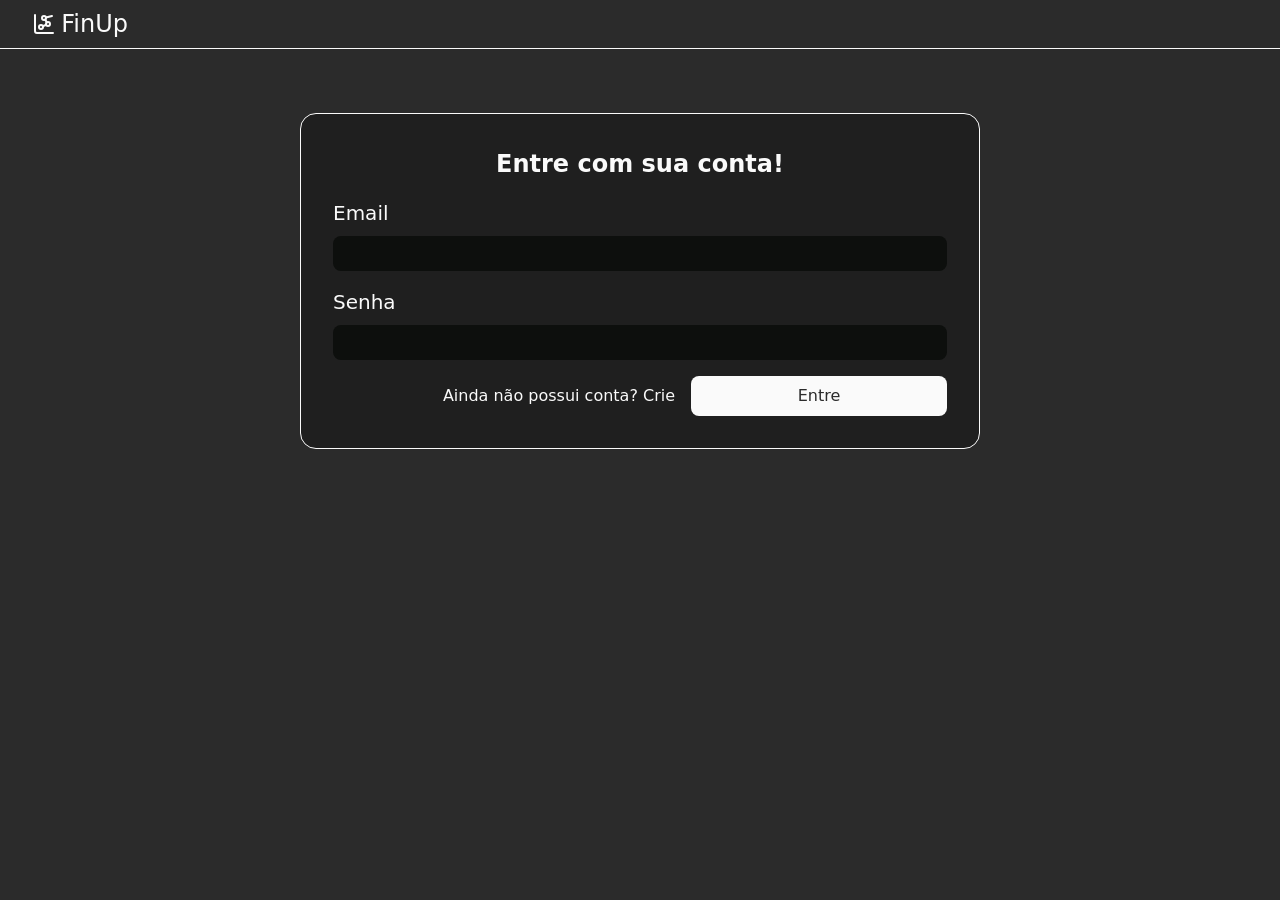
<file: codigo/public/index.html>
<!DOCTYPE html>
<html lang="pt-BR">
  <head>
    <meta charset="UTF-8" />
    <meta name="viewport" content="width=device-width, initial-scale=1.0" />
    <title>FinUp | Início</title>
    <link rel="stylesheet" href="assets/css/globals.css" />
    <link rel="stylesheet" href="assets/css/navbar.css" />
    <link rel="stylesheet" href="assets/css/popup.css" />
    <link rel="stylesheet" href="assets/css/form.css" />
    <link rel="stylesheet" href="assets/css/index.css" />
  </head>
  <body>
    <header class="navbar">
      <nav class="navbar__container">
        <a class="navbar__logo" href="./index.html">
          <svg
            width="24"
            height="24"
            viewBox="0 0 24 24"
            fill="none"
            stroke="currentColor"
            stroke-width="2"
            stroke-linecap="round"
            stroke-linejoin="round"
          >
            <path d="m13.11 7.664 1.78 2.672" />
            <path d="m14.162 12.788-3.324 1.424" />
            <path d="m20 4-6.06 1.515" />
            <path d="M3 3v16a2 2 0 0 0 2 2h16" />
            <circle cx="12" cy="6" r="2" />
            <circle cx="16" cy="12" r="2" />
            <circle cx="9" cy="15" r="2" />
          </svg>

          <span>FinUp</span>
        </a>

        <div class="navbar__content">
          <input id="navbar-menu-toggle" type="checkbox" />

          <ul class="navbar__list">
            <li class="navbar__list__item navbar__list__item--active">
              <a class="navbar__link navbar__link--active" href="./register.html"
                >Registros</a
              >
            </li>
            <li class="navbar__list__item">
              <a class="navbar__link" href="./goals.html">Metas</a>
            </li>
            <li class="navbar__list__item">
              <a class="navbar__link" href="./evolution.html">Evolução</a>
            </li>
          </ul>
        </div>

        <div class="navbar__buttons">
          <button id="logout-button">Sair</button>
          <div class="navbar__menu"></div>
        </div>
      </nav>
    </header>

    <main>
      <button data-popup-id="create-category-popup" class="open-popup">
        Criar Categoria
      </button>
      <button data-popup-id="view-categories-popup" class="open-popup">
        Vizualizar categorias
      </button>
    </main>

    <!-- Popups -->
    <dialog class="popup" id="create-category-popup">
      <button
        data-popup-id="create-category-popup"
        class="close-popup close-popup--icon"
      >
        <svg
          class="icon"
          width="24"
          height="24"
          viewBox="0 0 24 24"
          fill="none"
          stroke="currentColor"
          stroke-width="2"
          stroke-linecap="round"
          stroke-linejoin="round"
        >
          <path d="M18 6 6 18" />
          <path d="m6 6 12 12" />
        </svg>
      </button>

      <form class="form" id="create-category-form" method="post">
        <div class="form__header">
          <h2>Criar Categoria</h2>
        </div>
        <div class="form__field">
          <label class="form__field__label" for="create-category-form--label">
            Título
          </label>
          <input
            class="form__field__input"
            type="text"
            name="label"
            id="create-category-form--label"
            required
          />
        </div>
        <div class="form__field">
          <ul class="form__field__tab">
            <li class="form__field__tab__item">
              <input
                class="form__field__tab__input"
                type="radio"
                name="type"
                id="create-category-form--income"
                checked
              />
              <label
                class="form__field__tab__label"
                for="create-category-form--income"
              >
                Receita
              </label>
            </li>
            <li class="form__field__tab__item">
              <input
                class="form__field__tab__input"
                type="radio"
                name="type"
                id="create-category-form--expense"
              />
              <label
                class="form__field__tab__label"
                for="create-category-form--expense"
              >
                Despesa
              </label>
            </li>
          </ul>
        </div>
        <div class="form__field">
          <label class="form__field__label" for="create-category-form-icon">
            Ícone
          </label>
          <ul data-for="create-category" class="form__field__icons"></ul>
        </div>
        <div class="form__footer">
          <button
            class="close-popup form__cancel"
            data-popup-id="create-category-popup"
            type="reset"
          >
            Cancelar
          </button>

          <button class="close-popup form__submit" type="submit">Criar</button>
        </div>
      </form>
    </dialog>

    <dialog class="popup" id="view-categories-popup">
      <button
        data-popup-id="view-categories-popup"
        class="close-popup close-popup--icon"
      >
        <svg
          class="icon"
          width="24"
          height="24"
          viewBox="0 0 24 24"
          fill="none"
          stroke="currentColor"
          stroke-width="2"
          stroke-linecap="round"
          stroke-linejoin="round"
        >
          <path d="M18 6 6 18" />
          <path d="m6 6 12 12" />
        </svg>
      </button>

      <header class="popup__header">
        <h2>Suas categorias</h2>
      </header>

      <div class="popup__content">
        <ul class="popup__content__list" id="user-categories"></ul>

        <span class="popup__content__empty">
          Você ainda não tem nenhuma categoria
        </span>
      </div>
    </dialog>

    <dialog class="popup" id="edit-category-popup">
      <button
        data-popup-id="edit-category-popup"
        class="close-popup close-popup--icon"
      >
        <svg
          class="icon"
          width="24"
          height="24"
          viewBox="0 0 24 24"
          fill="none"
          stroke="currentColor"
          stroke-width="2"
          stroke-linecap="round"
          stroke-linejoin="round"
        >
          <path d="M18 6 6 18" />
          <path d="m6 6 12 12" />
        </svg>
      </button>

      <form class="form" id="edit-category-form" method="post">
        <div class="form__header">
          <h2>Editar Categoria</h2>
        </div>
        <div class="form__field">
          <label class="form__field__label" for="edit-category-form--label">
            Título
          </label>
          <input
            class="form__field__input"
            type="text"
            name="label"
            id="edit-category-form--label"
            required
          />
        </div>
        <div class="form__field">
          <ul class="form__field__tab">
            <li class="form__field__tab__item">
              <input
                class="form__field__tab__input"
                type="radio"
                name="type"
                id="edit-category-form--income"
                checked
              />
              <label
                class="form__field__tab__label"
                for="edit-category-form--income"
              >
                Receita
              </label>
            </li>
            <li class="form__field__tab__item">
              <input
                class="form__field__tab__input"
                type="radio"
                name="type"
                id="edit-category-form--expense"
              />
              <label
                class="form__field__tab__label"
                for="edit-category-form--expense"
              >
                Despesa
              </label>
            </li>
          </ul>
        </div>
        <div class="form__field">
          <label class="form__field__label" for="edit-category-form-icon">
            Ícone
          </label>
          <ul data-for="edit-category" class="form__field__icons"></ul>
        </div>
        <div class="form__footer">
          <button
            class="close-popup form__cancel"
            data-popup-id="edit-category-popup"
            type="reset"
          >
            Cancelar
          </button>

          <button class="close-popup form__submit" type="submit">Salvar</button>
        </div>
      </form>
    </dialog>

    <script src="assets/js/index.js" type="module"></script>
  </body>
</html>
</file>
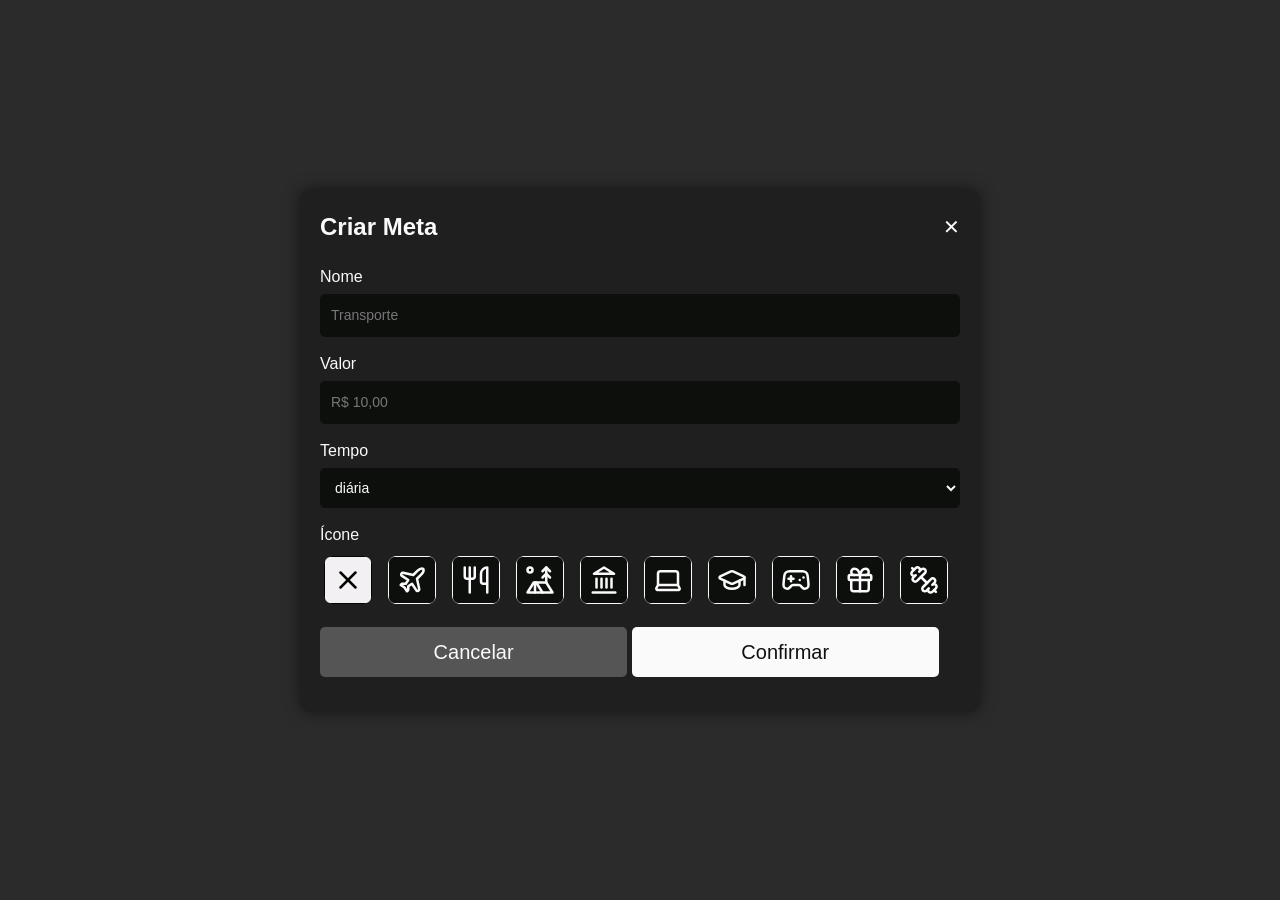
<file: codigo/public/CMetas.html>
<!DOCTYPE html>
<html lang="pt-BR">
  <head>
    <meta charset="UTF-8" />
    <meta name="viewport" content="width=device-width, initial-scale=1.0" />
    <title>FinUp | Criar Meta</title>
    <link rel="stylesheet" href="./assets/css/globals.css" />
    <link rel="stylesheet" href="./assets/css/navbar.css" />
    <link rel="stylesheet" href="./assets/css/form.css" />
    <link rel="stylesheet" href="./assets/css/CMetas.css" />
  </head>
  <body>
    <div class="modal">
      <div class="modal-header">
        <h2>Criar Meta</h2>
        <button class="close-button" onclick="closeModal()">&#x2715;</button>
      </div>

      <form id="metaForm">
        <div class="input-group">
          <label for="nome">Nome</label>
          <input type="text" id="nome" placeholder="Transporte" required />
        </div>

        <div class="input-group">
          <label for="valor">Valor</label>
          <input type="text" id="valor" placeholder="R$ 10,00" required />
        </div>

        <div class="input-group">
          <label for="tempo">Tempo</label>
          <select id="tempo" required>
            <option value="diária">diária</option>
            <option value="semanal">semanal</option>
            <option value="mensal">mensal</option>
          </select>
        </div>

        <div class="input-group">
          <label for="icone">Ícone</label>

          <ul class="form__field__icons"></ul>
        </div>

        <div class="input-group">
          <button type="button" class="cancel-button" onclick="cancel()">
            Cancelar
          </button>
          <button type="submit" class="confirm-button">Confirmar</button>
        </div>
      </form>
    </div>

    <script src="./assets/js/CMetas.js" type="module"></script>
  </body>
</html>
</file>
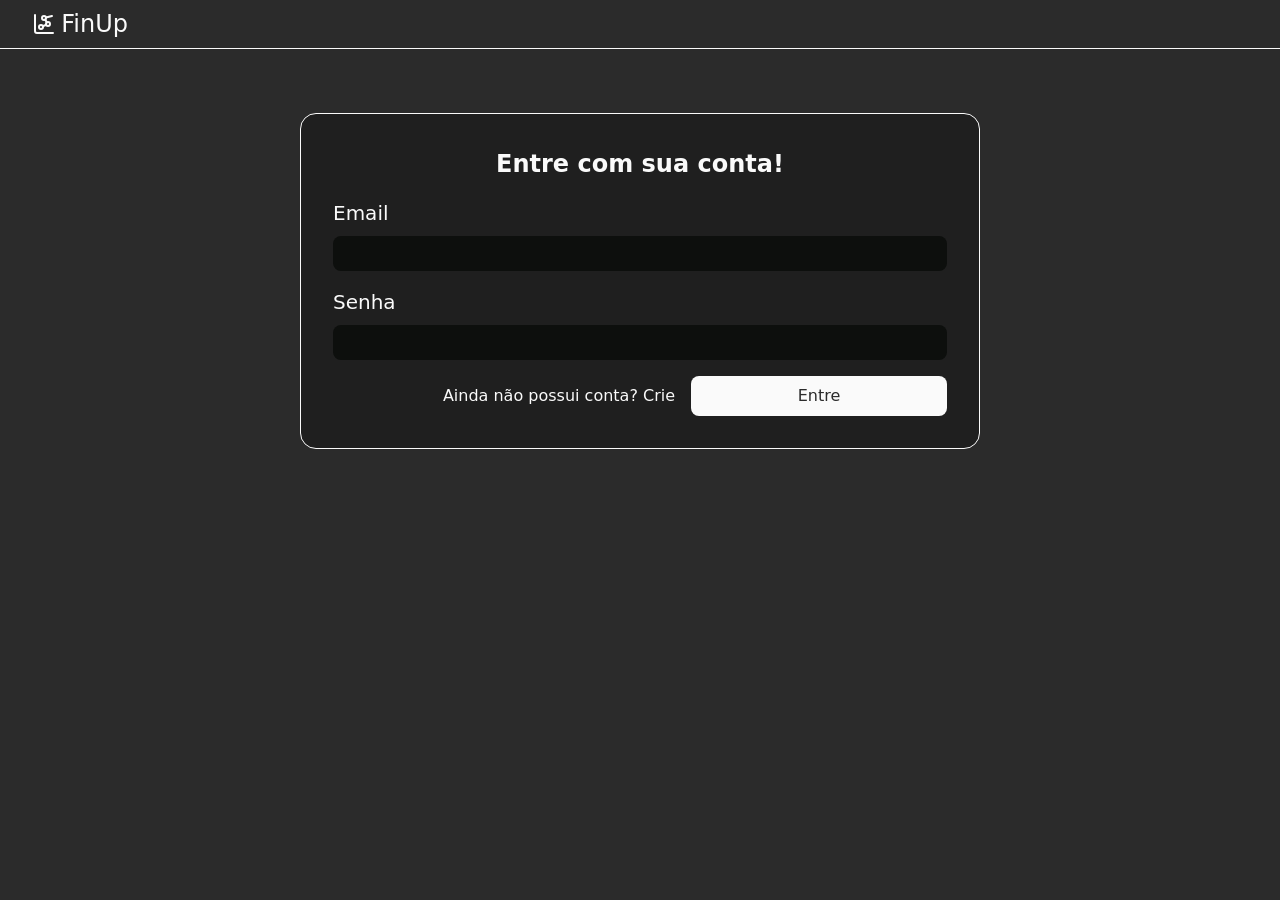
<file: codigo/public/login.html>
<!DOCTYPE html>
<html lang="pt-BR">
  <head>
    <meta charset="UTF-8" />
    <meta name="viewport" content="width=device-width, initial-scale=1.0" />
    <title>FinUp | Login</title>
    <link rel="stylesheet" href="assets/css/globals.css" />
    <link rel="stylesheet" href="assets/css/navbar.css" />
    <link rel="stylesheet" href="assets/css/form.css" />
  </head>
  <body>
    <!-- Navbar -->
    <header class="navbar">
      <nav class="navbar__container">
        <a class="navbar__logo" href="/">
          <svg
            width="24"
            height="24"
            viewBox="0 0 24 24"
            fill="none"
            stroke="currentColor"
            stroke-width="2"
            stroke-linecap="round"
            stroke-linejoin="round"
          >
            <path d="m13.11 7.664 1.78 2.672" />
            <path d="m14.162 12.788-3.324 1.424" />
            <path d="m20 4-6.06 1.515" />
            <path d="M3 3v16a2 2 0 0 0 2 2h16" />
            <circle cx="12" cy="6" r="2" />
            <circle cx="16" cy="12" r="2" />
            <circle cx="9" cy="15" r="2" />
          </svg>

          <span>FinUp</span>
        </a>
      </nav>
    </header>

    <main>
      <div class="card">
        <!-- Login Form -->
        <form class="form" id="login-form" method="post">
          <div class="form__header">
            <h2>Entre com sua conta!</h2>
          </div>
          <div class="form__field">
            <label class="form__field__label" for="email">Email</label>
            <input
              class="form__field__input"
              type="email"
              name="email"
              id="email"
              autocomplete="email"
              required
            />
          </div>
          <div class="form__field">
            <label class="form__field__label" for="password">Senha</label>
            <input
              class="form__field__input"
              type="password"
              name="password"
              id="password"
              autocomplete="current-password"
              required
            />
          </div>
          <div class="form__footer">
            <a href="./register.html">Ainda não possui conta? Crie</a>

            <button class="form__submit" type="submit">Entre</button>
          </div>
        </form>
      </div>
    </main>

    <!-- Javascript -->
    <script src="assets/js/login.js" type="module"></script>
  </body>
</html>
</file>
<file: codigo/public/assets/css/globals.css>
:root {
  --background: #2b2b2b;
  --foreground: #FAFAFA;
  --card: #1f1f1f;
  --input: #0D0F0D;
  --primary: #6D9588;
  --background-destructive: #7F1D1D;
  --foreground-destructive: #FF4B4B;
  --background-success: #1D6B09;
  --foreground-success: #A1FF57;

  --text-xs: 0.750rem;
  --text-sm: 0.875rem;
  --text-md: 1.000rem;
  --text-lg: 1.125rem;
  --text-xl: 1.250rem;
  --text-2xl: 1.50rem;
  --text-3xl: 2.00rem;
  --text-4xl: 3.00rem;
}

*,
::before,
::after {
  box-sizing: border-box;
}

html {
  line-height: 1.5;
  font-family: ui-sans-serif, system-ui, Arial, Helvetica, sans-serif;
}

body {
  min-height: 100svh;
  margin: 0;
  line-height: inherit;
  background-color: var(--background);
  color: var(--foreground);
}

a {
  color: inherit;
  text-decoration: inherit;
}

button,
input,
optgroup,
select,
textarea {
  background-color: var(--input);
  border: none;
  border-radius: .5rem;
  font-family: inherit;
  font-feature-settings: inherit;
  font-variation-settings: inherit;
  font-size: 100%;
  font-weight: inherit;
  line-height: inherit;
  letter-spacing: inherit;
  color: inherit;
  margin: 0;
  padding: 0;
}

blockquote,
dl,
dd,
h1,
h2,
h3,
h4,
h5,
h6,
hr,
figure,
p,
pre {
  margin: 0;
}

fieldset {
  margin: 0;
  padding: 0;
}

legend, dialog {
  padding: 0;
}

ol,
ul,
menu {
  list-style: none;
  margin: 0;
  padding: 0;
}

textarea {
  resize: vertical;
}

button,
[role="button"] {
  cursor: pointer;
}

:disabled {
  cursor: default;
}

img,
svg,
video,
canvas,
audio,
iframe,
embed,
object {
  display: block;
}

img,
video {
  max-width: 100%;
  height: auto;
}

[hidden] {
  display: none;
}

.sr-only {
  position: absolute;
  width: 1px;
  height: 1px;
  padding: 0;
  margin: -1px;
  overflow: hidden;
  clip: rect(0, 0, 0, 0);
  white-space: nowrap;
  border-width: 0;
}

.not-sr-only {
  position: static;
  width: auto;
  height: auto;
  padding: 0;
  margin: 0;
  overflow: visible;
  clip: auto;
  white-space: normal;
}

@media (prefers-reduced-motion: reduce) {
  html:focus-within {
    scroll-behavior: auto;
  }

  *,
  *::before,
  *::after {
    animation-duration: 0.01ms !important;
    animation-iteration-count: 1 !important;
    transition-duration: 0.01ms !important;
    scroll-behavior: auto !important;
  }
}
</file>
<file: codigo/public/assets/css/navbar.css>
.navbar {
  padding-block: .25rem;
  border-bottom: currentColor solid 1px;
  display: flex;
  align-items: center;
  font-size: var(--text-2xl);
}

.navbar__container {
  position: relative;
  width: 100%;
  display: flex;
  justify-content: space-between;
  padding-inline: 1rem;
  max-width: 1280px;
  margin-inline: auto;
  align-items: center;
}

.navbar__logo {
  width: 128px;
  padding: .125rem 1rem;
  border-radius: .5rem;
  display: flex;
  align-items: center;
  justify-content: space-between;
}

.navbar__content {
  display: flex;
  justify-content: space-between;
  align-items: center;
}

.navbar__list {
  display: flex;
  justify-content: space-between;
  align-items: center;
}

.navbar__link {
  padding: .125rem 1rem;
  border-radius: 1rem;
  border-radius: .5rem;
}

.navbar__buttons {
  display: flex;
  align-items: center;
  gap: .1rem;
}

#logout-button {
  background-color: var(--foreground);
  color: var(--background);
  padding: .125rem 1rem;
}

.navbar__menu {
  display: none;
  position: relative;
  width: calc(24px + 1rem);
  aspect-ratio: 1;
  padding: .5rem;
  border-radius: .5rem;
  background-color: var(--primary);
}

#navbar-menu-toggle {
  z-index: 1;
  display: none;
  position: absolute;
  top: 0;
  right: 1rem;
  width: calc(24px + 1rem);
  aspect-ratio: 1;
  appearance: none;
  background-image: url("../img/icon/menu-icon.svg");
  background-size: 32px;
  background-position: center;
  background-repeat: no-repeat;
  background-color: transparent;
}

#navbar-menu-toggle:checked {
  background-image: url("../img/icon/close-icon.svg");
}

/* Mobile */
@media (width <=620px) {
  .navbar__list {
    display: none;
  }

  #navbar-menu-toggle, .navbar__menu {
    display: block;
  }

  #navbar-menu-toggle:checked~.navbar__list {
    position: absolute;
    display: flex;
    flex-direction: column;
    gap: 2rem;
    top: -.25rem;
    right: 0;
    height: 100svh;
    justify-content: start;
    padding: 4rem;
    background-color: var(--background);
    border: 1px solid currentColor;
  }
}
</file>
<file: codigo/public/assets/css/popup.css>
.popup {
  background-color: var(--card);
  color: var(--foreground);
  border-width: 1px;
  width: 100%;
  max-width: 680px;
  border-radius: 1rem;
  padding: 1rem 2rem;
}

.popup__header {
  text-align: center;
}

.popup__content {
  display: grid;
  margin-block: 1rem;
  gap: 1rem;
}

.popup__content__empty {
  display: none;
}

.popup__content__list:empty~.popup__content__empty {
  display: block;
}

.popup__content__list {
  display: grid;
  gap: 1rem;
}

.popup__content__list__item {
  width: 100%;
  padding: .5rem;
  border-radius: .5rem;
  display: grid;
  gap: .5rem;
  align-items: center;
  grid-template-columns: 32px 1fr 32px 32px;
}

.popup__content__list__item--success {
  background-color: var(--background-success);
}

.popup__content__list__item--destructive {
  background-color: var(--background-destructive);
}

.popup__content__list__item__icon,
.popup__content__list__item__edit,
.popup__content__list__item__delete {
  width: 32px;
  height: 32px;
  display: flex;
  justify-content: center;
  align-items: center;
  background-color: transparent;
}

.open-popup {
  background-color: var(--foreground);
  color: var(--background);
  padding: .5rem 1rem;
}

.close-popup--icon {
  top: 1rem;
  right: 1rem;
  position: absolute;
  background-color: transparent;
}

.close-popup>svg {
  color: var(--foreground);
}
</file>
<file: codigo/public/assets/css/form.css>
.card>.form {
  background: var(--card);
  border: 1px solid currentColor;
  border-radius: 1rem;
  max-width: 680px;
  margin-inline: auto;
  padding: 2rem;
  margin-top: 4rem;
}

.form {
  display: grid;
  gap: 1rem;
}

.form__header {
  text-align: center;
}

.form__field {
  display: grid;
  gap: .5rem;
}

.form__field__label {
  font-size: var(--text-xl);
}

.form__field__input {
  padding-block: .25rem;
  padding-inline: .5rem;
  font-size: var(--text-lg);
}

.form__field__tab {
  background-color: var(--input);
  border-radius: .5rem;
  display: flex;
}

.form__field__tab__item {
  position: relative;
  width: 100%;
  display: flex;
  align-items: center;
  justify-content: center;
  padding: .5rem;
}

.form__field__tab__label {
  width: 100%;
  height: 100%;
  text-align: center;
  border-radius: .25rem;
  padding: .25rem;
  font-size: var(--text-lg);
  cursor: pointer;
}

.form__field__tab__input:checked~.form__field__tab__label {
  background-color: var(--foreground);
  color: var(--background);
}

.form__field__tab__input {
  appearance: none;
  position: absolute;
  inset: 0;
  background-color: transparent;
  z-index: -1;
}

.form__field__icons {
  display: flex;
  justify-items: center;
  align-items: center;
  gap: 1rem;
  max-width: 100%;
  overflow-y: hidden;
  overflow-x: auto;
  padding: .25rem;
  padding-bottom: .5rem;
  color-scheme: dark;
}

.form__field__icons__item {
  aspect-ratio: 1;
  height: 48px;
  display: flex;
  justify-content: center;
  align-items: center;
  position: relative;
  border: 1px solid var(--foreground);
  border-radius: .5rem;
  background-color: var(--input);
}

.form__field__icons__item:has(.form__field__icons__item__input:checked) {
  filter: invert(1);
}

.form__field__icons__item__input {
  position: absolute;
  appearance: none;
  inset: 0;
  background-color: transparent;
  cursor: pointer;
  user-select: none;
}

.form__field__icons__item__image {
  width: calc(100% - 1rem);
  height: calc(100% - 1rem);
}

.form__footer {
  display: flex;
  justify-content: end;
  align-items: center;
  gap: 1rem;
}

.form__cancel {
  background: transparent;
  width: 100%;
  max-width: 256px;
  margin-inline: auto;
  padding: .5rem;
}

.form__submit {
  background: var(--foreground);
  color: var(--background);
  width: 100%;
  max-width: 256px;
  padding: .5rem;
}
</file>
<file: codigo/public/assets/css/index.css>
main {
  margin-top: 4rem;
  max-width: 1280px;
  padding-inline: 1rem;
  margin-inline: auto;
}
</file>
<file: codigo/public/assets/css/CMetas.css>
* {
  box-sizing: border-box;
  margin: 0;
  padding: 0;
}

body {
  font-family: Arial, sans-serif;
  background-color: var(--background);
  color: var(--foreground);
  display: flex;
  justify-content: center;
  align-items: center;
  height: 100vh;
}

.modal {
  background-color: var(--card);
  border-radius: 10px;
  padding: 20px;
  width: 100%;
  max-width: 680px;
  box-shadow: 0 0 15px rgba(0, 0, 0, 0.5);
}

.modal-header {
  display: flex;
  justify-content: space-between;
  align-items: center;
  margin-bottom: 20px;
}

h2 {
  color: var(--foreground);
}

.close-button {
  background-color: transparent;
  border: none;
  font-size: 20px;
  cursor: pointer;
  color: var(--foreground);
}

.input-group {
  margin-bottom: 15px;
}

label {
  display: block;
  margin-bottom: 5px;
  color: var(--foreground);
}

input, select {
  width: 100%;
  padding: 10px;
  background-color: var(--input);
  border: 1px solid var(--input);
  border-radius: 5px;
  color: var(--foreground);
  font-size: 14px;
}

input::placeholder {
  color: #777;
}

.icon-selector {
  display: flex;
  justify-content: space-between;
  align-items: center;
}

.icon-selector img {
  width: 40px;
  height: 40px;
  margin: 0 5px;
  cursor: pointer;
}

.icon-selector .selected {
  border: 2px solid var(--foreground);
  border-radius: 5px;
}

button {
  background-color: transparent;
  border: none;
  color: var(--foreground);
  cursor: pointer;
  font-size: 20px;
}

.cancel-button {
  background-color: #555;
  width: 48%;
  padding: 10px;
  border-radius: 5px;
  cursor: pointer;
}

.confirm-button {
  background-color: var(--foreground);
  color: #111;
  width: 48%;
  padding: 10px;
  border-radius: 5px;
  cursor: pointer;
}

button:hover {
  opacity: 0.8;
}
</file>
